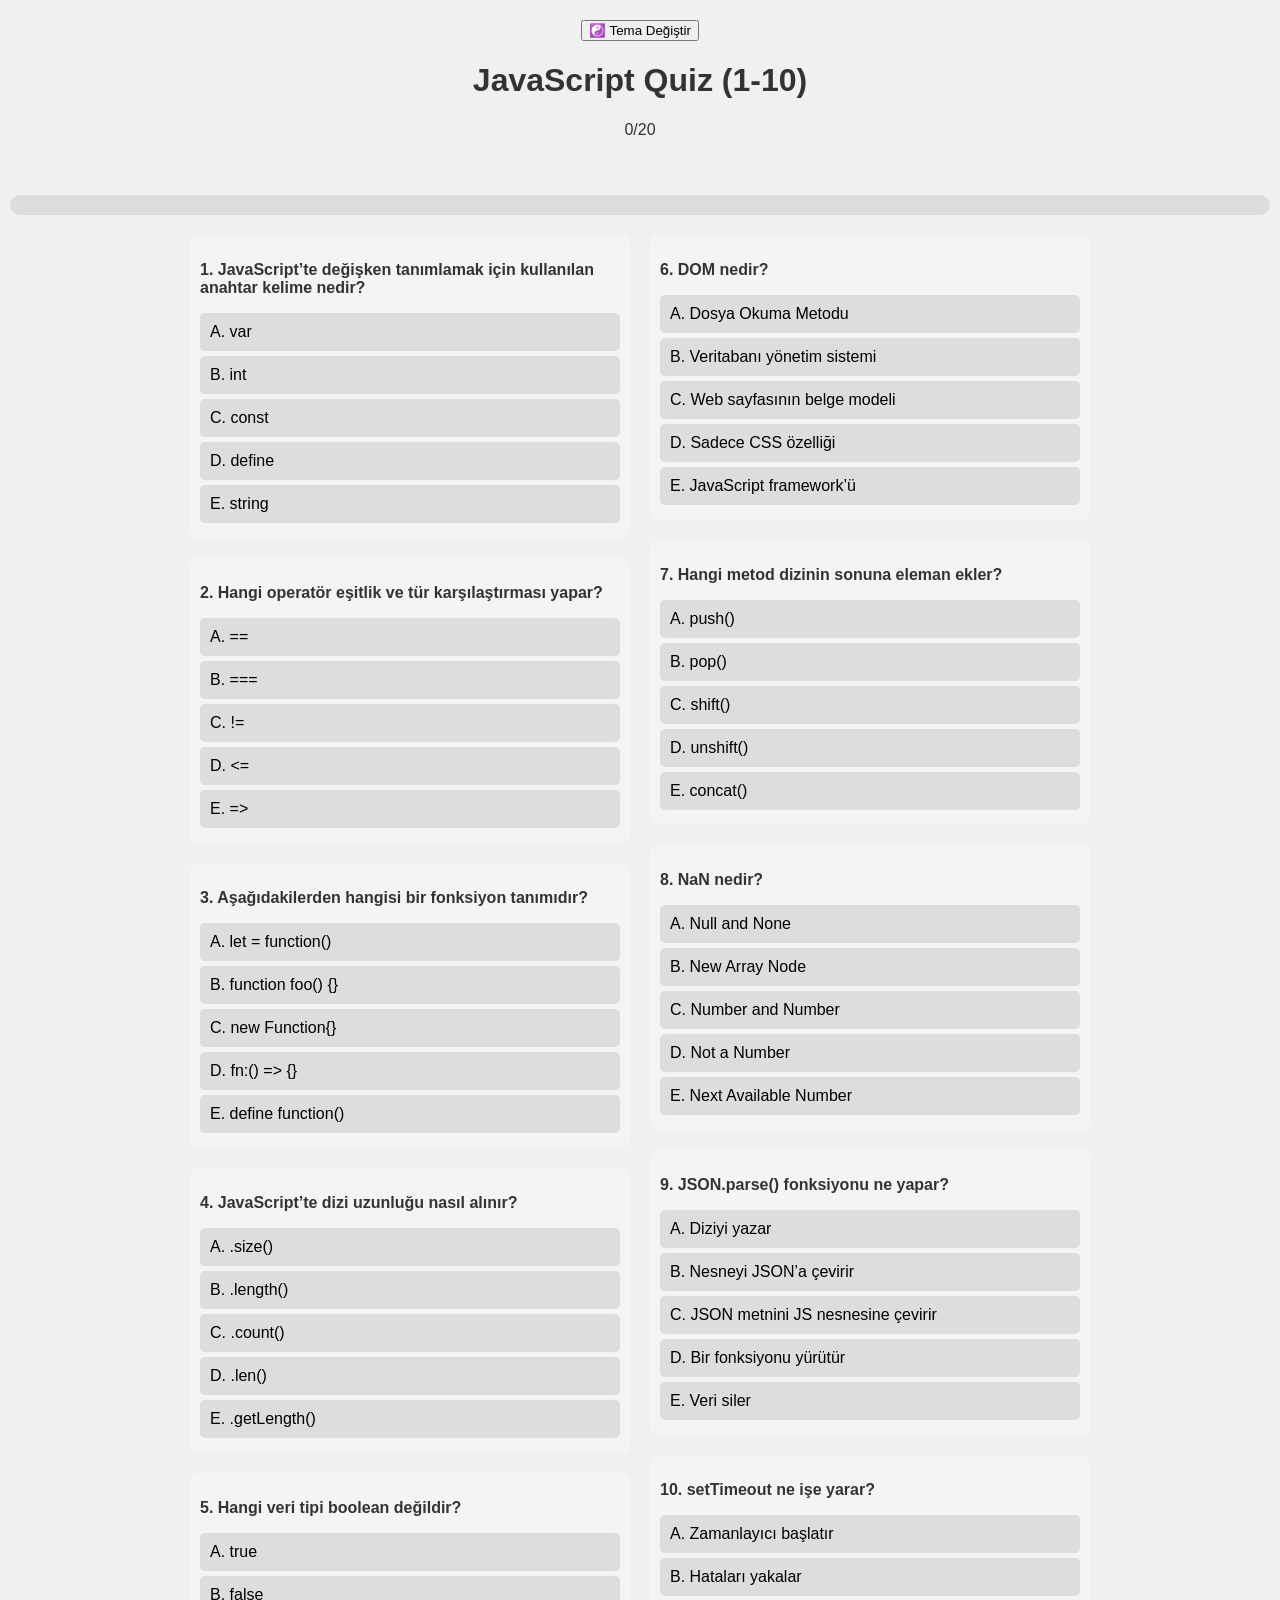
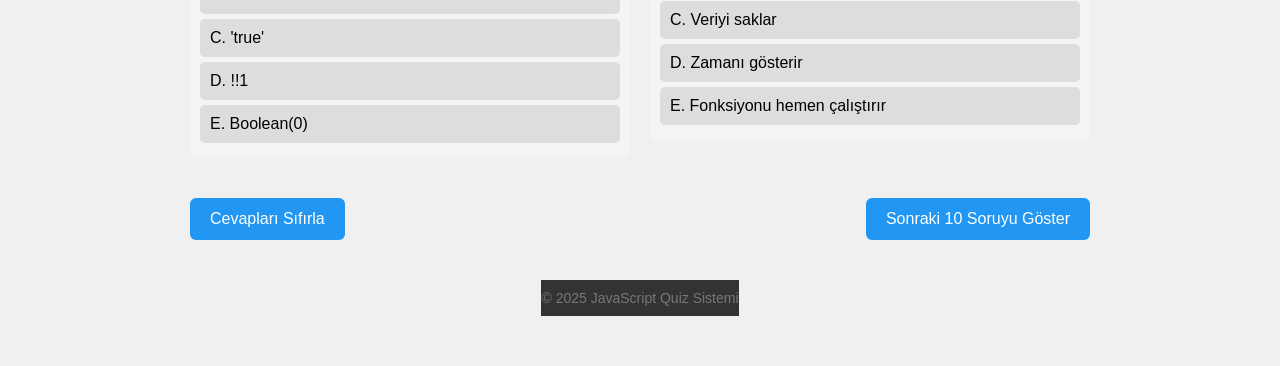
<file: index.html>
<!DOCTYPE html>
<html lang="tr">
<head>
  <meta charset="UTF-8" />
  <meta name="viewport" content="width=device-width, initial-scale=1" />
  <title>Quiz 1-10</title>
  <link rel="stylesheet" href="styles.css" />
</head>
<body>
  <header>
    <button id="theme-toggle">☯️ Tema Değiştir</button>



    <h1>JavaScript Quiz (1-10)</h1>
    
  
  <p id="score">Skor: 0 / 20</p> <!-- Bu yeni sayaç -->

</header>
<!--ilerleme barı--> 
<div id="progress-container">
  <div id="progress-bar"></div>
</div>

  <main>
    <div id="left-column" class="column"></div>
    <div id="right-column" class="column"></div>
  </main>

  <div class="buttons">
    <button onclick="clearAnswers()">Cevapları Sıfırla</button>
    <button onclick="location.href='quiz2.html'">Sonraki 10 Soruyu Göster</button>
  </div>

  <footer>
    &copy; 2025 JavaScript Quiz Sistemi
  </footer>

  <script src="script.js"></script>
  <script>
    renderQuestions(0, 9);
  </script>
</body>
</html>
</file>
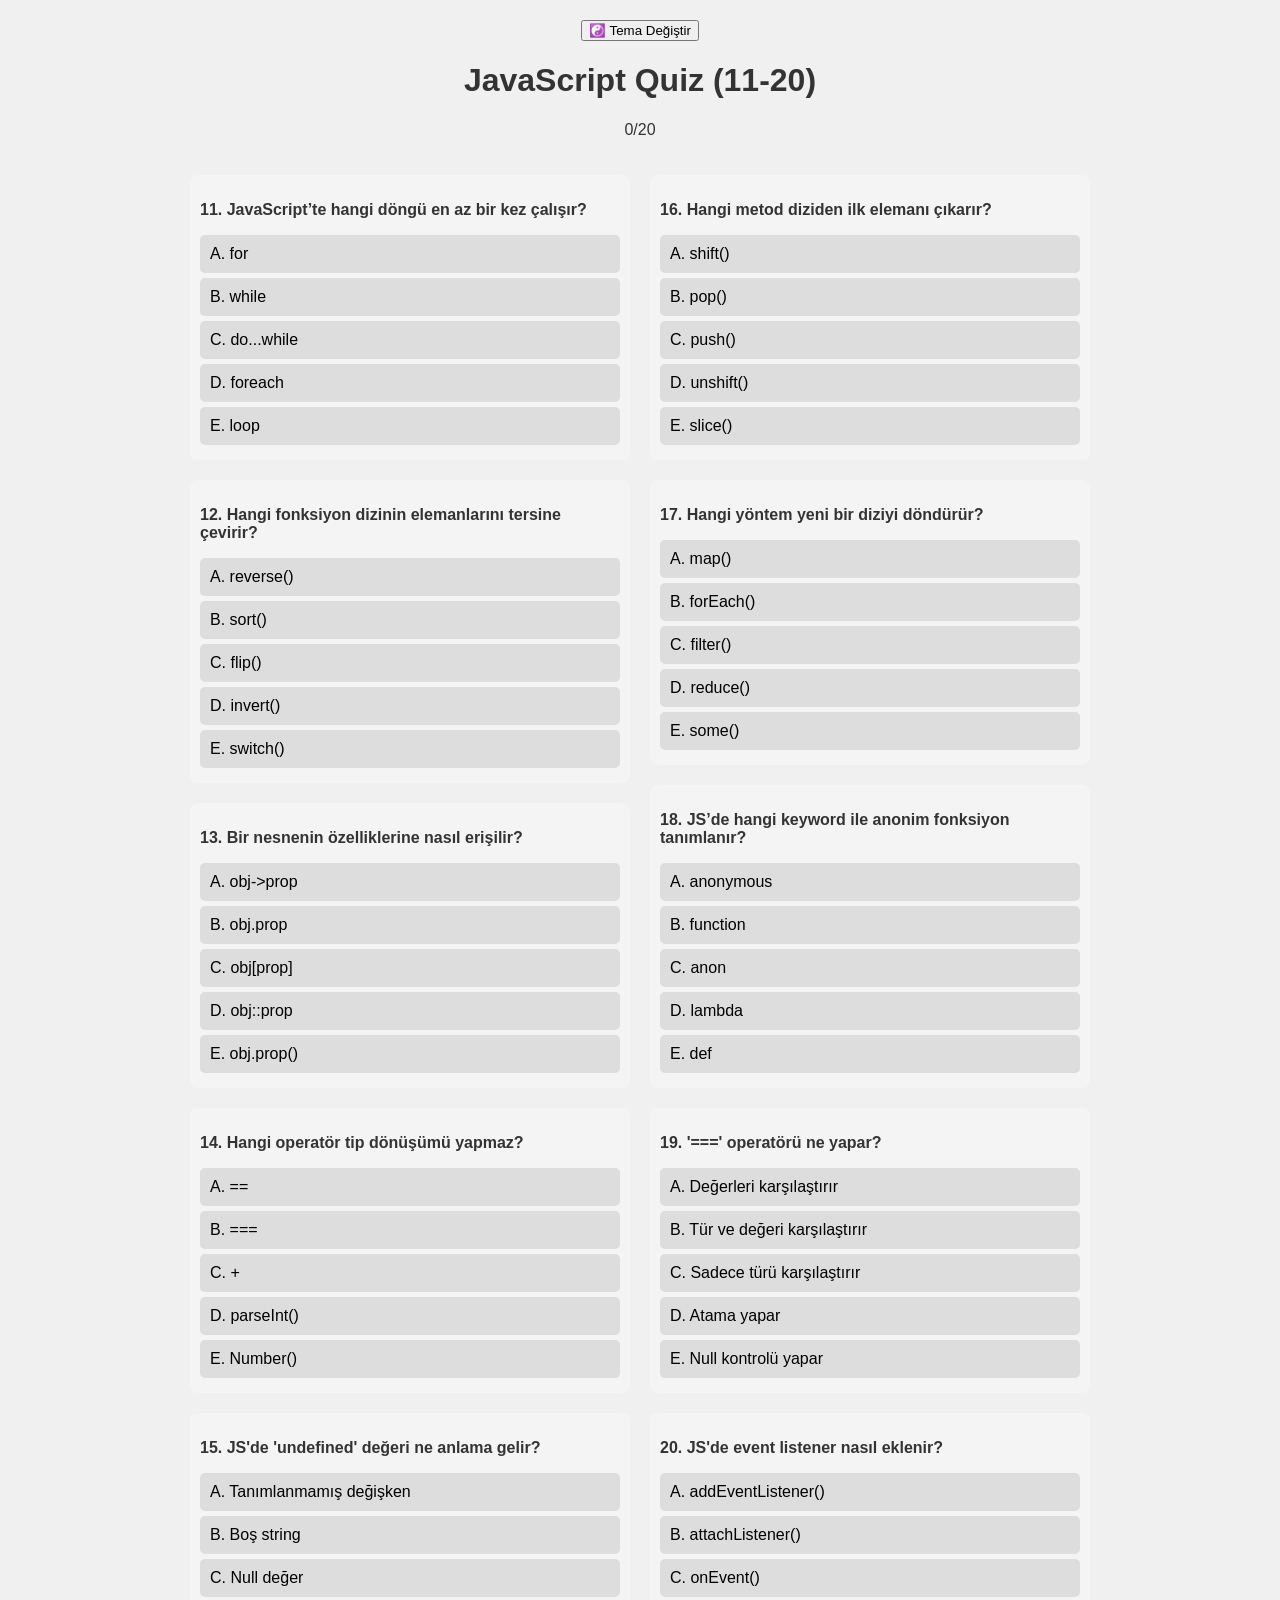
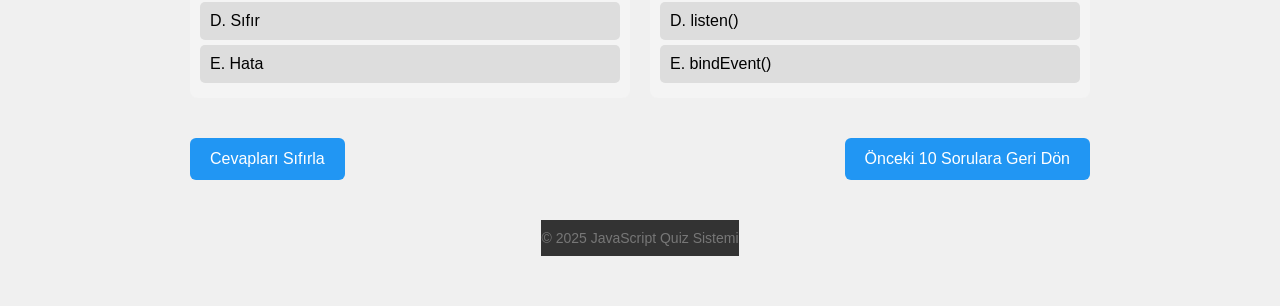
<file: quiz2.html>
<!DOCTYPE html>
<html lang="tr">
<head>
  <meta charset="UTF-8" />
  <meta name="viewport" content="width=device-width, initial-scale=1" />
  <title>Quiz 11-20</title>
  <link rel="stylesheet" href="styles.css" />
</head>
<body>
 <header>
   <button id="theme-toggle">☯️ Tema Değiştir</button>


    <h1>JavaScript Quiz (11-20)</h1>
    
 
  <p id="score">Skor: 0 / 20</p> <!-- Bu yeni sayaç -->

</header>
  <main>
    <div id="left-column" class="column"></div>
    <div id="right-column" class="column"></div>
  </main>

  <div class="buttons">
    <button onclick="clearAnswers()">Cevapları Sıfırla</button>
    <button onclick="location.href='index.html'">Önceki 10 Sorulara Geri Dön</button>
  </div>

  <footer>
    &copy; 2025 JavaScript Quiz Sistemi
  </footer>

  <script src="script.js"></script>
  <script>
    renderQuestions(10, 19);
  </script>
</body>
</html>
</file>
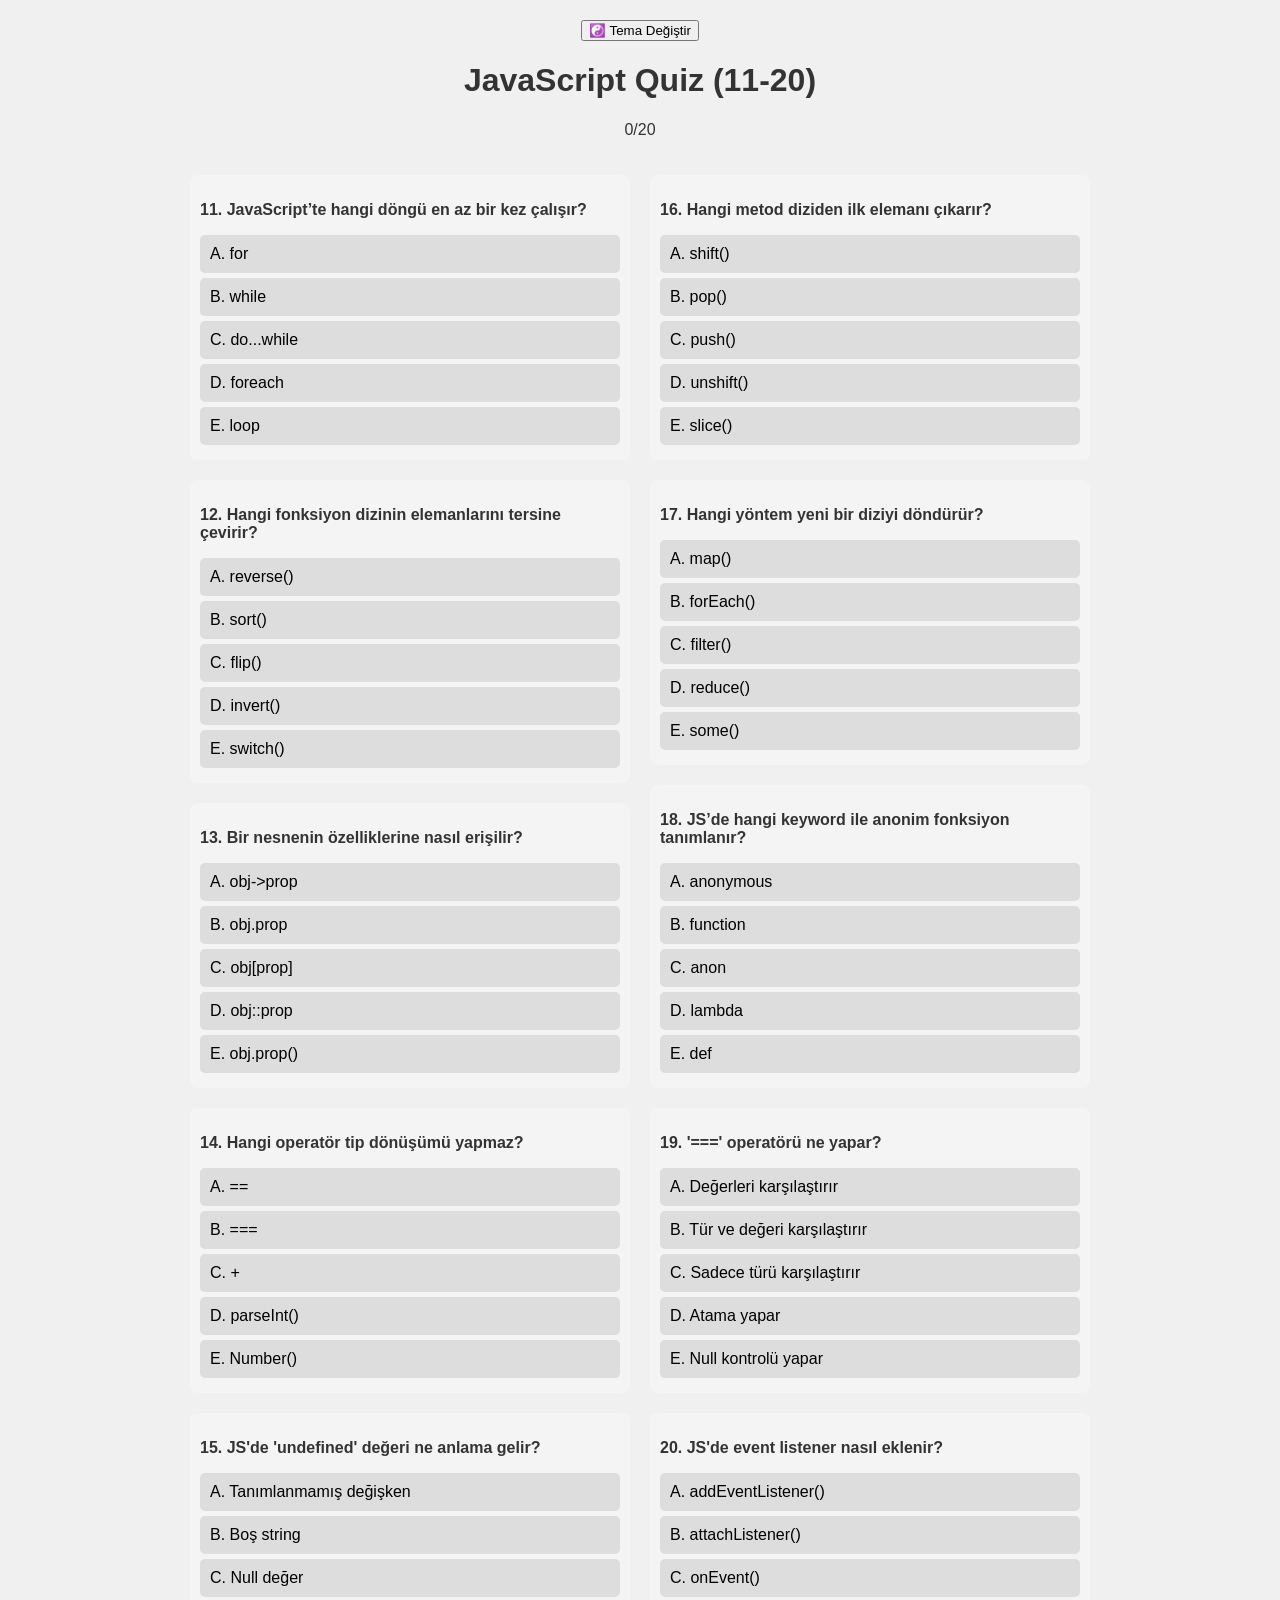
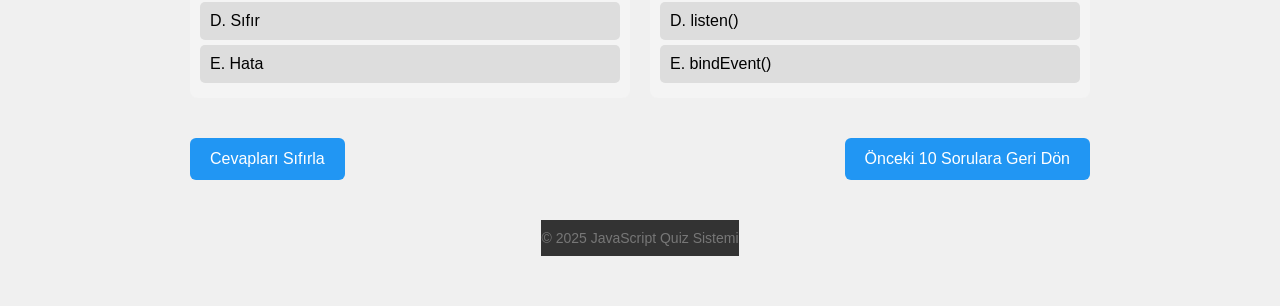
<file: javascript-test/quiz2.html>
<!DOCTYPE html>
<html lang="tr">
<head>
  <meta charset="UTF-8" />
  <meta name="viewport" content="width=device-width, initial-scale=1" />
  <title>Quiz 11-20</title>
  <link rel="stylesheet" href="styles.css" />
</head>
<body>
 <header>
   <button id="theme-toggle">☯️ Tema Değiştir</button>


    <h1>JavaScript Quiz (11-20)</h1>
    
 
  <p id="score">Skor: 0 / 20</p> <!-- Bu yeni sayaç -->

</header>
  <main>
    <div id="left-column" class="column"></div>
    <div id="right-column" class="column"></div>
  </main>

  <div class="buttons">
    <button onclick="clearAnswers()">Cevapları Sıfırla</button>
    <button onclick="location.href='quiz1.html'">Önceki 10 Sorulara Geri Dön</button>
  </div>

  <footer>
    &copy; 2025 JavaScript Quiz Sistemi
  </footer>

  <script src="script.js"></script>
  <script>
    renderQuestions(10, 19);
  </script>
</body>
</html>
</file>
<file: styles.css>
:root {
  --background: #f0f0f0;
  --text: #333;
  --box: #fff;
  --correct: #4CAF50;
  --incorrect: #f44336;
  --button-bg: #2196F3;
  --button-text: #fff;
}

body {
  background-color: var(--background);
  color: var(--text);
  font-family: Arial, sans-serif;
  margin: 0;
  padding: 0 10px 50px;
  min-height: 100vh;
  display: flex;
  flex-direction: column;
  align-items: center;
}

header {
  width: 100%;
  max-width: 900px;
  margin: 20px auto;
  text-align: center;
}

main {
  display: flex;
  gap: 20px;
  max-width: 900px;
  width: 100%;
  margin-bottom: 20px;
}

.column {
  flex: 1;
}

.question {
  background-color: #f4f4f4; /* açık mod için */
  padding: 10px;
  margin-bottom: 20px;
  border-radius: 8px;
}

.question p {
  font-weight: bold;
}

.options button {
  display: block;
  width: 100%;
  margin: 5px 0;
  padding: 10px;
  border: none;
  border-radius: 5px;
  cursor: pointer;
  background-color: #ddd;
  font-size: 16px;
  text-align: left;
  transition: background-color 0.3s;
}

.options button.correct {
  background-color: var(--correct);
  color: white;
}

.options button.incorrect {
  background-color: var(--incorrect);
  color: white;
}

.options button:disabled {
  cursor: default;
  opacity: 0.8;
}

.buttons {
  max-width: 900px;
  width: 100%;
  display: flex;
  justify-content: space-between;
  margin-bottom: 40px;
}

.buttons button {
  background-color: var(--button-bg);
  color: var(--button-text);
  border: none;
  padding: 12px 20px;
  font-size: 16px;
  border-radius: 6px;
  cursor: pointer;
  transition: background-color 0.3s;
}

.buttons button:hover {
  background-color: #0b7dda;
}

footer {
  margin-top: auto;
  padding: 10px 0;
  font-size: 14px;
  color: #777;
  background-color: #333;
}
body.dark-mode {
  background-color: #121212;
  color: #eee;
}
/* Dark mode aktifken yazılar ve buton renkleri */
body.dark-mode {
  background-color: #121212;
  color: #eee;
}

body.dark-mode .question {
  background-color: #1e1e1e; /* koyu gri */
}

body.dark-mode .options button {
  background-color: #444;
  color: #eee;
  border: 1px solid #666;
}

body.dark-mode .options button.correct {
  background-color: #2e7d32; /* koyu yeşil */
  color: white;
}

body.dark-mode .options button.incorrect {
  background-color: #c62828; /* koyu kırmızı */
  color: white;
}

body.dark-mode .options button:disabled {
  opacity: 0.7;
  cursor: default;
}
.correct-answer {
  margin-top: 8px;
  font-weight: bold;
  color: #2ecc71;
}
#progress-container {
  width: 100%;
  background-color: #ddd;
  height: 20px;
  border-radius: 10px;
  margin: 20px 0;
  overflow: hidden;
}

#progress-bar {
  height: 100%;
  width: 0%;
  background-color: #4caf50;
  transition: width 0.3s ease-in-out;
}
</file>
<file: javascript-test/styles.css>
:root {
  --background: #f0f0f0;
  --text: #333;
  --box: #fff;
  --correct: #4CAF50;
  --incorrect: #f44336;
  --button-bg: #2196F3;
  --button-text: #fff;
}

body {
  background-color: var(--background);
  color: var(--text);
  font-family: Arial, sans-serif;
  margin: 0;
  padding: 0 10px 50px;
  min-height: 100vh;
  display: flex;
  flex-direction: column;
  align-items: center;
}

header {
  width: 100%;
  max-width: 900px;
  margin: 20px auto;
  text-align: center;
}

main {
  display: flex;
  gap: 20px;
  max-width: 900px;
  width: 100%;
  margin-bottom: 20px;
}

.column {
  flex: 1;
}

.question {
  background-color: #f4f4f4; /* açık mod için */
  padding: 10px;
  margin-bottom: 20px;
  border-radius: 8px;
}

.question p {
  font-weight: bold;
}

.options button {
  display: block;
  width: 100%;
  margin: 5px 0;
  padding: 10px;
  border: none;
  border-radius: 5px;
  cursor: pointer;
  background-color: #ddd;
  font-size: 16px;
  text-align: left;
  transition: background-color 0.3s;
}

.options button.correct {
  background-color: var(--correct);
  color: white;
}

.options button.incorrect {
  background-color: var(--incorrect);
  color: white;
}

.options button:disabled {
  cursor: default;
  opacity: 0.8;
}

.buttons {
  max-width: 900px;
  width: 100%;
  display: flex;
  justify-content: space-between;
  margin-bottom: 40px;
}

.buttons button {
  background-color: var(--button-bg);
  color: var(--button-text);
  border: none;
  padding: 12px 20px;
  font-size: 16px;
  border-radius: 6px;
  cursor: pointer;
  transition: background-color 0.3s;
}

.buttons button:hover {
  background-color: #0b7dda;
}

footer {
  margin-top: auto;
  padding: 10px 0;
  font-size: 14px;
  color: #777;
  background-color: #333;
}
body.dark-mode {
  background-color: #121212;
  color: #eee;
}
/* Dark mode aktifken yazılar ve buton renkleri */
body.dark-mode {
  background-color: #121212;
  color: #eee;
}

body.dark-mode .question {
  background-color: #1e1e1e; /* koyu gri */
}

body.dark-mode .options button {
  background-color: #444;
  color: #eee;
  border: 1px solid #666;
}

body.dark-mode .options button.correct {
  background-color: #2e7d32; /* koyu yeşil */
  color: white;
}

body.dark-mode .options button.incorrect {
  background-color: #c62828; /* koyu kırmızı */
  color: white;
}

body.dark-mode .options button:disabled {
  opacity: 0.7;
  cursor: default;
}
.correct-answer {
  margin-top: 8px;
  font-weight: bold;
  color: #2ecc71;
}
#progress-container {
  width: 100%;
  background-color: #ddd;
  height: 20px;
  border-radius: 10px;
  margin: 20px 0;
  overflow: hidden;
}

#progress-bar {
  height: 100%;
  width: 0%;
  background-color: #4caf50;
  transition: width 0.3s ease-in-out;
}
</file>
